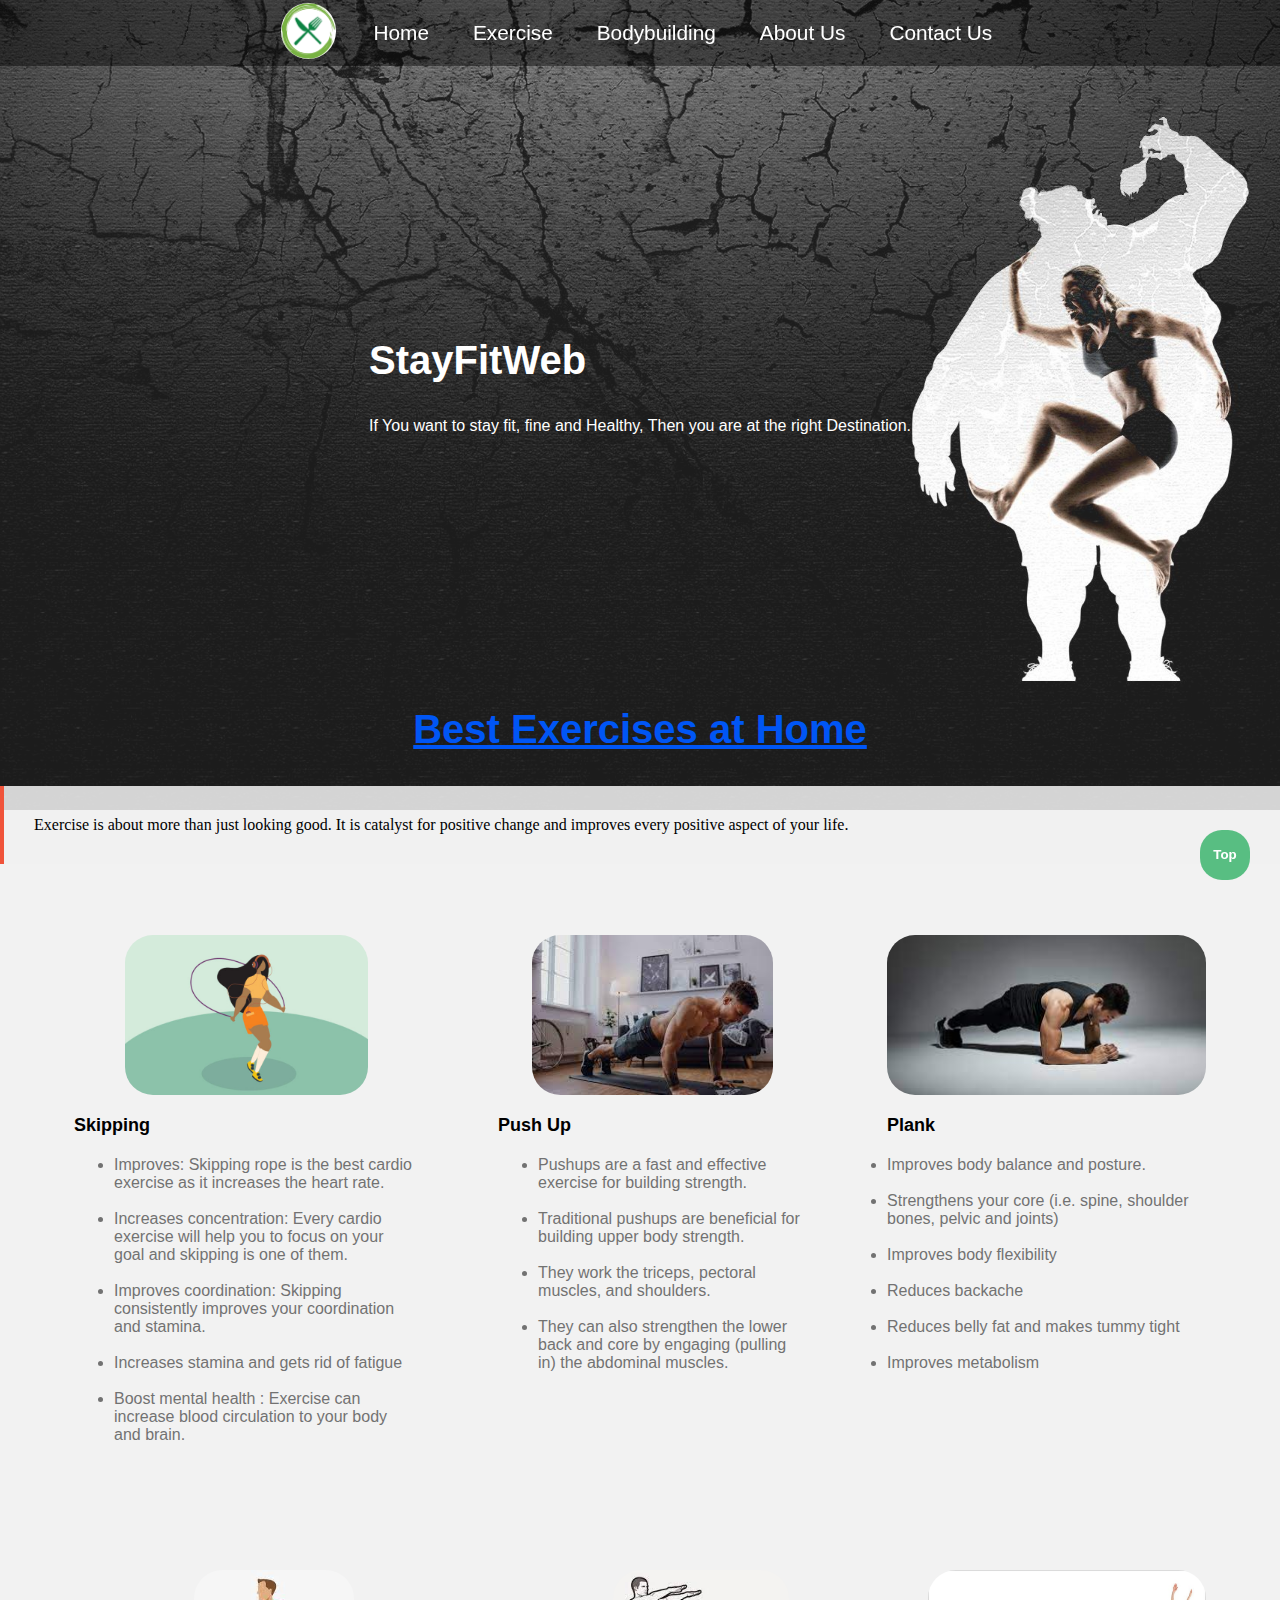
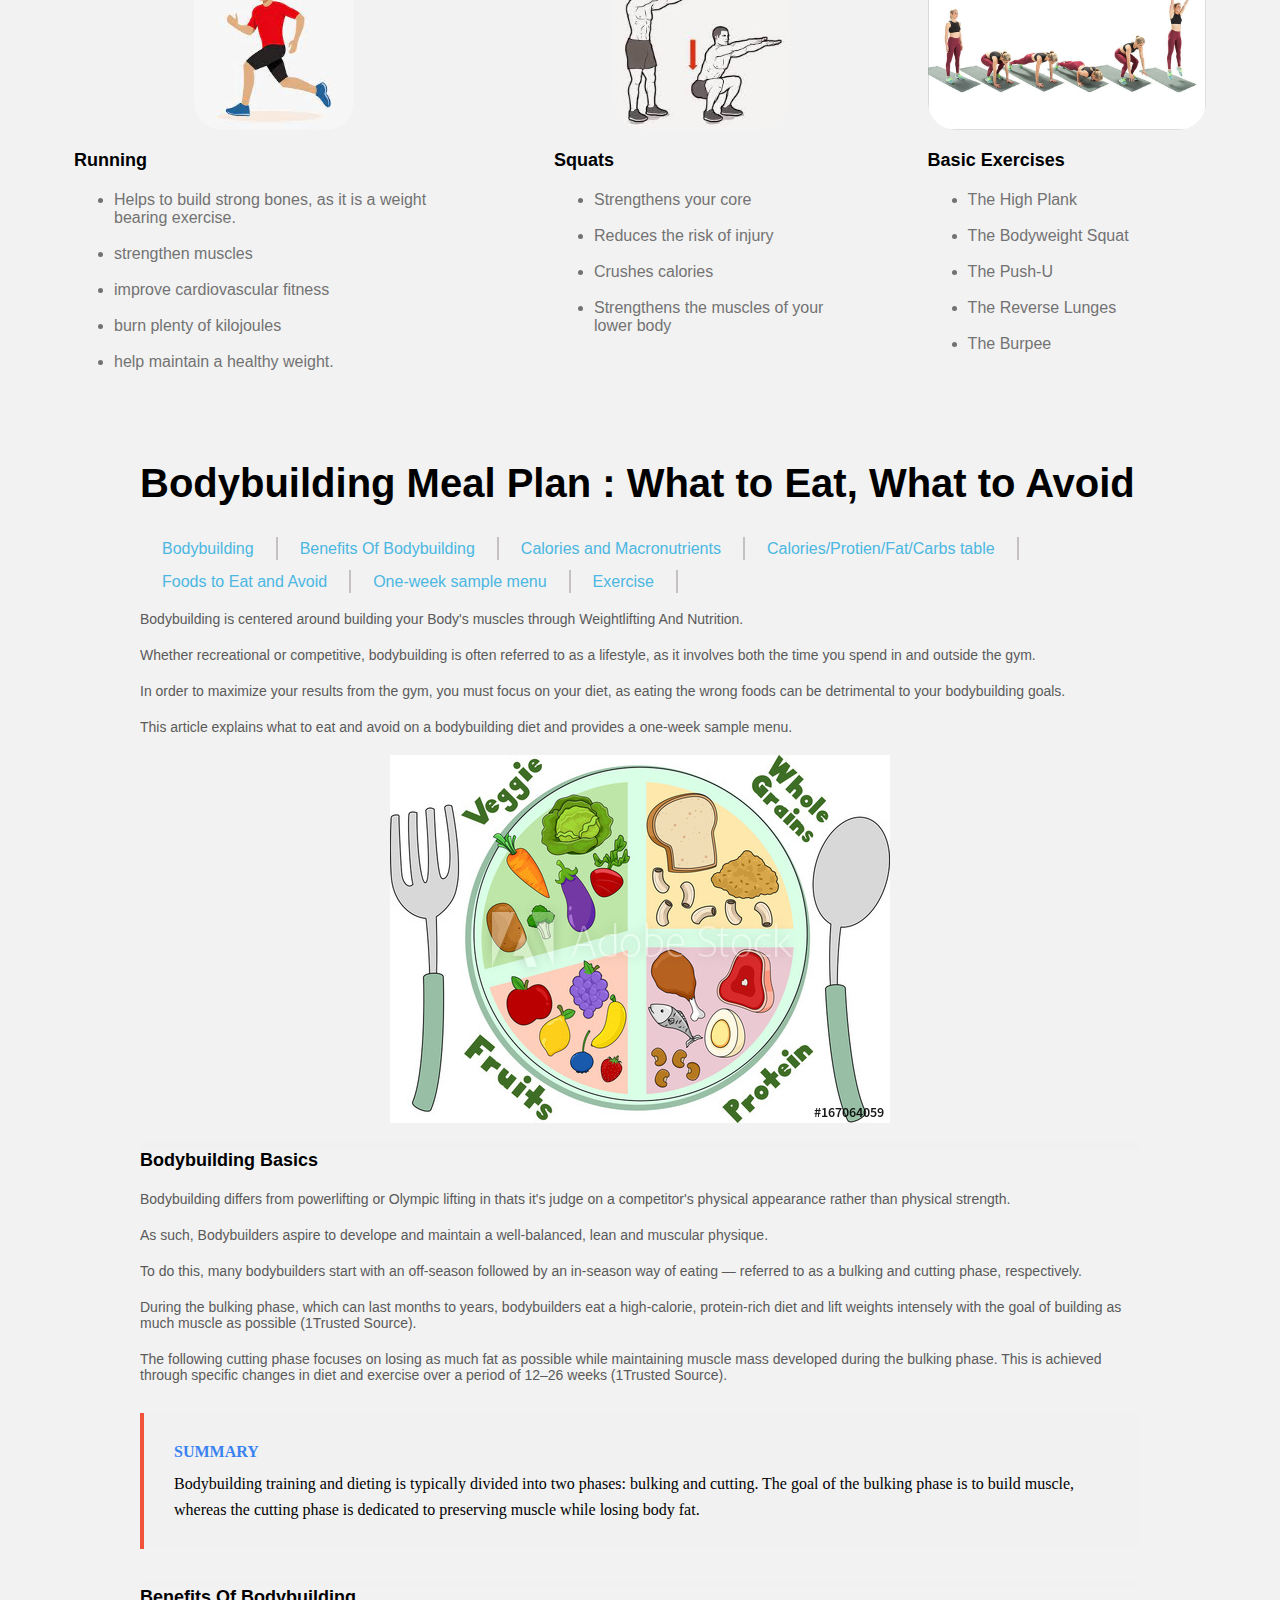
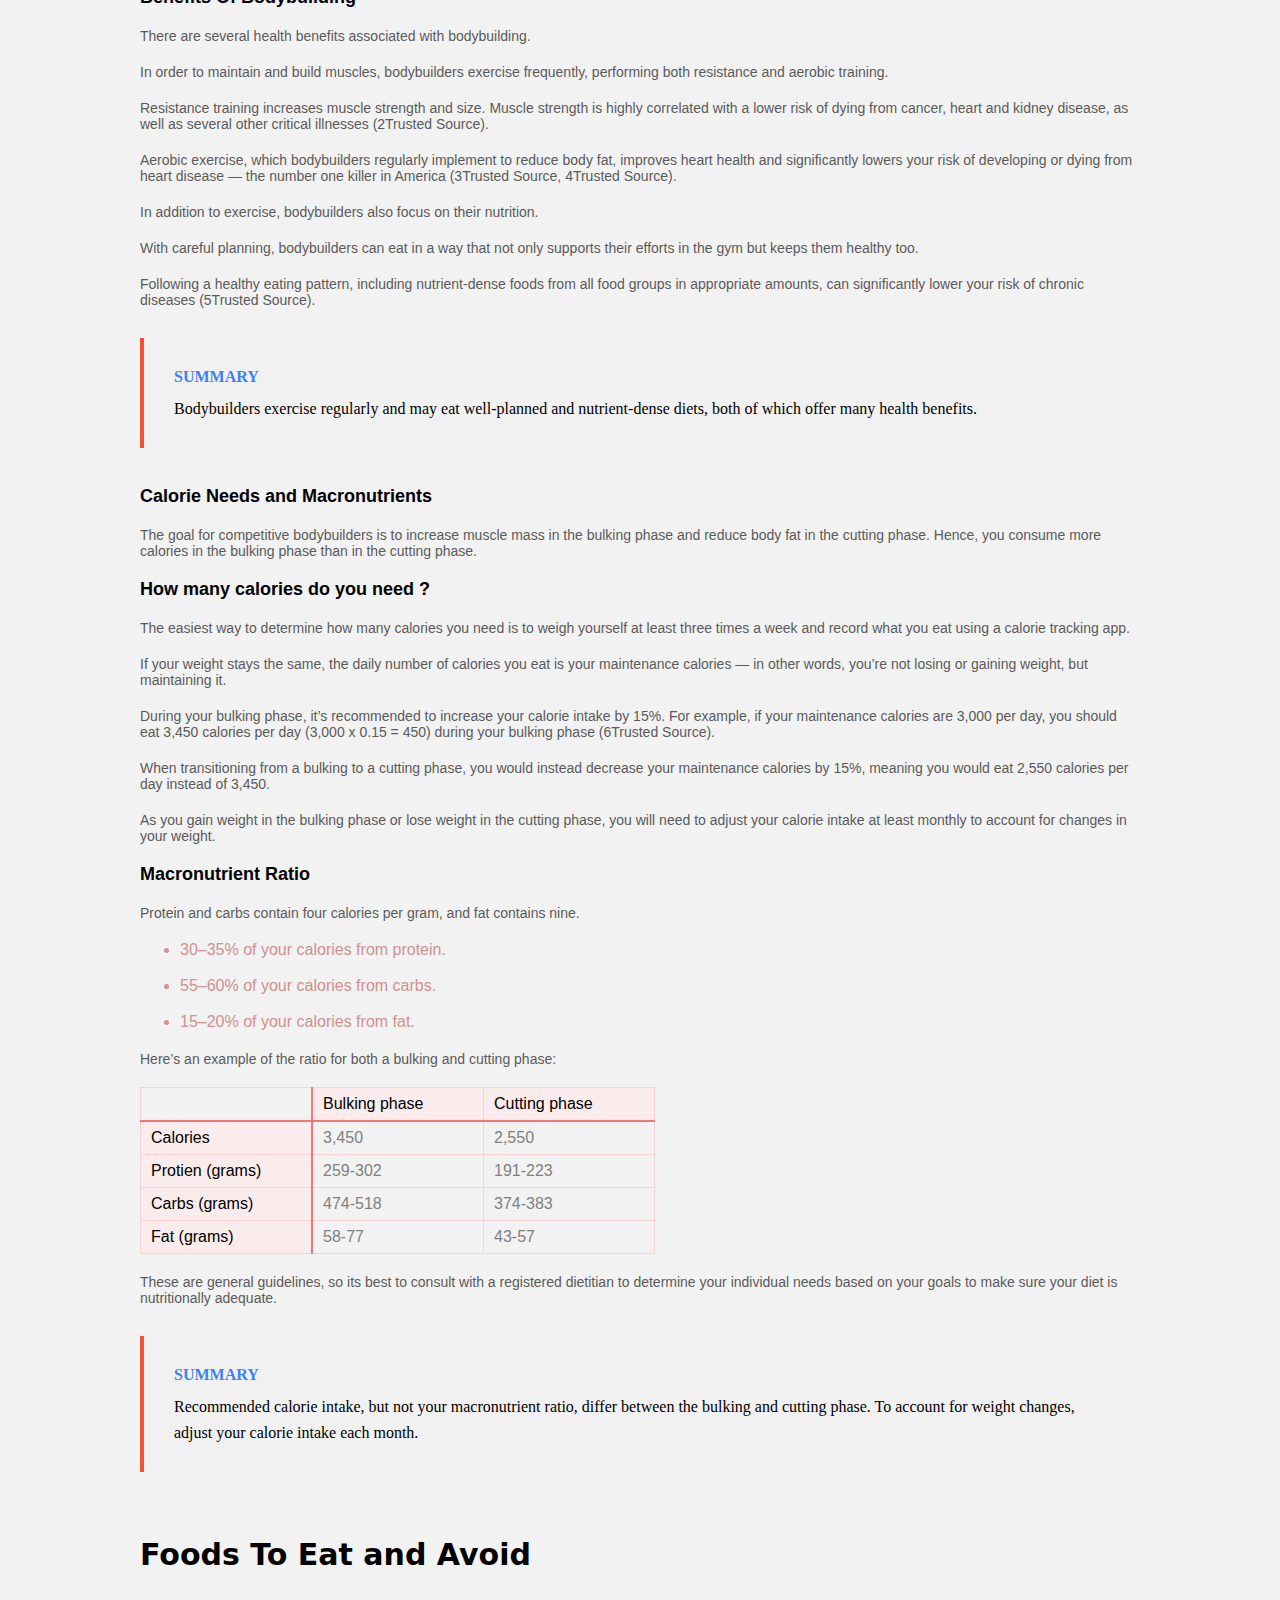
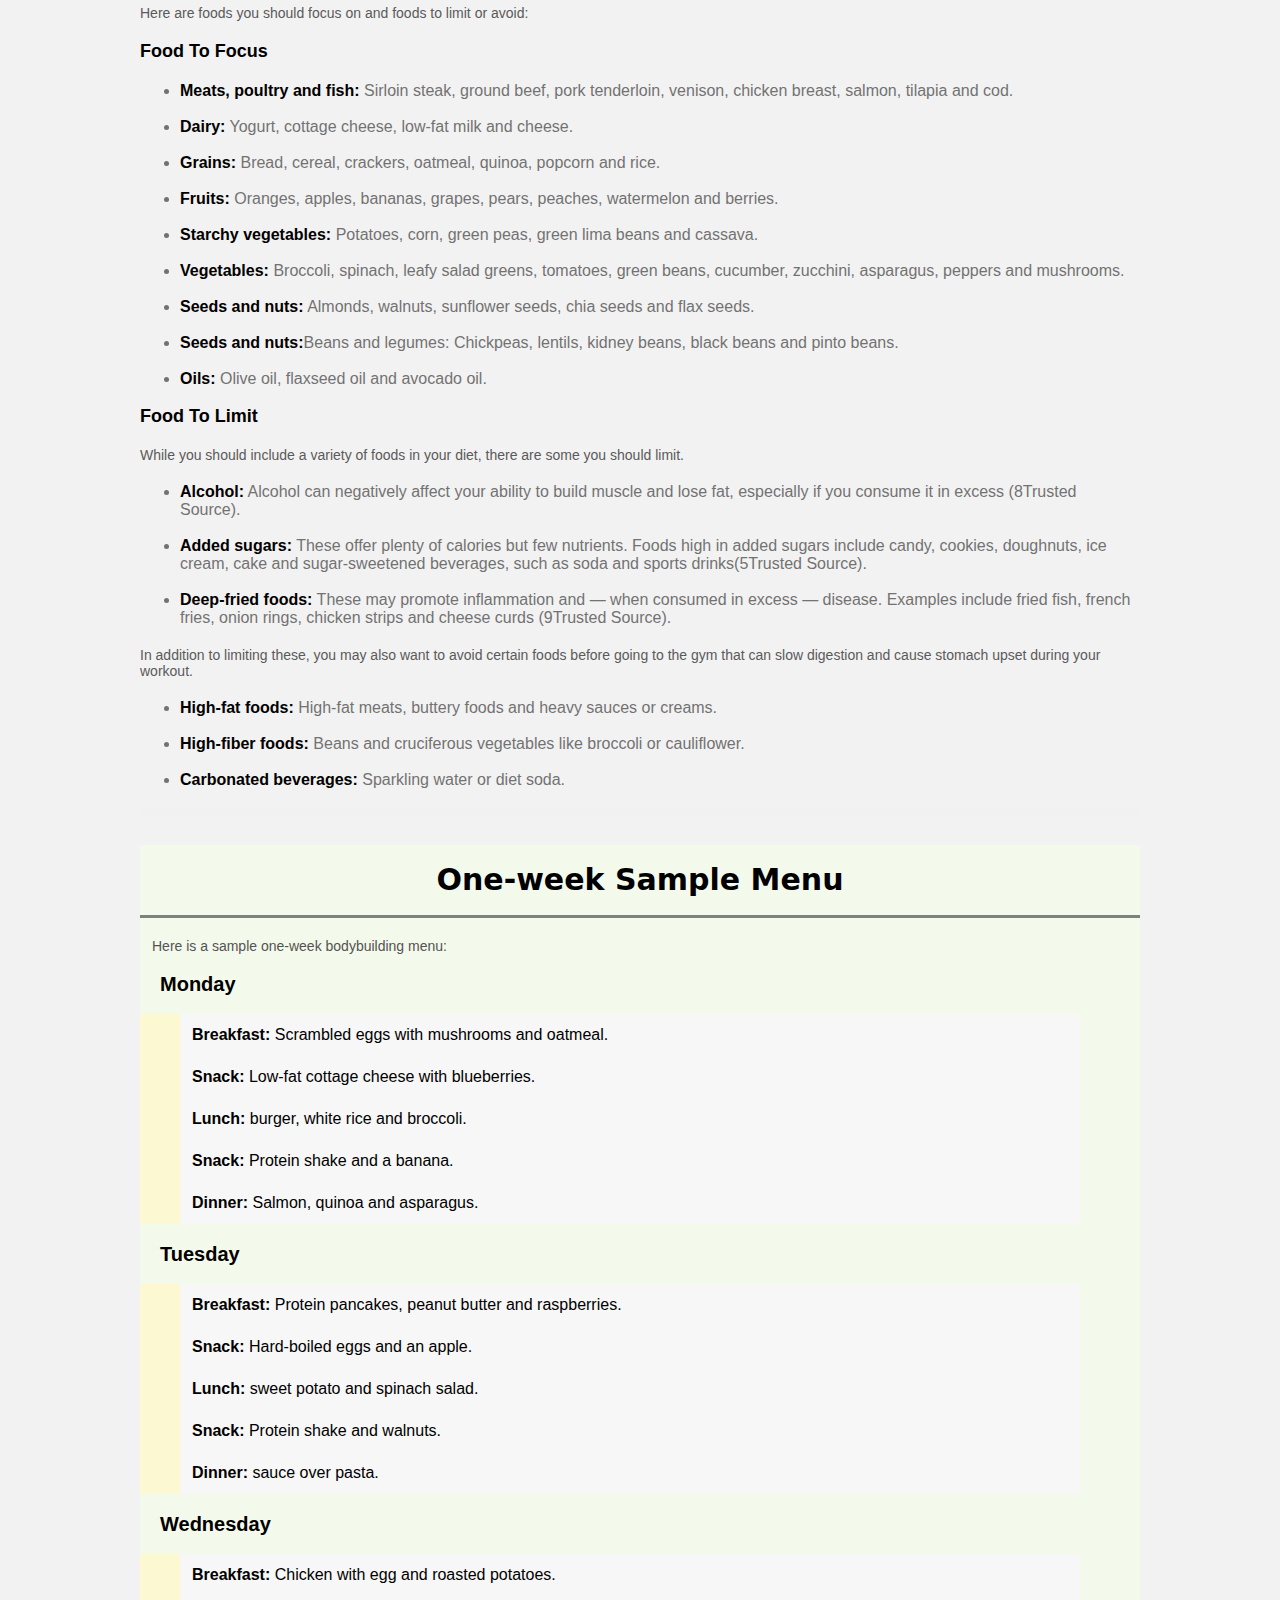
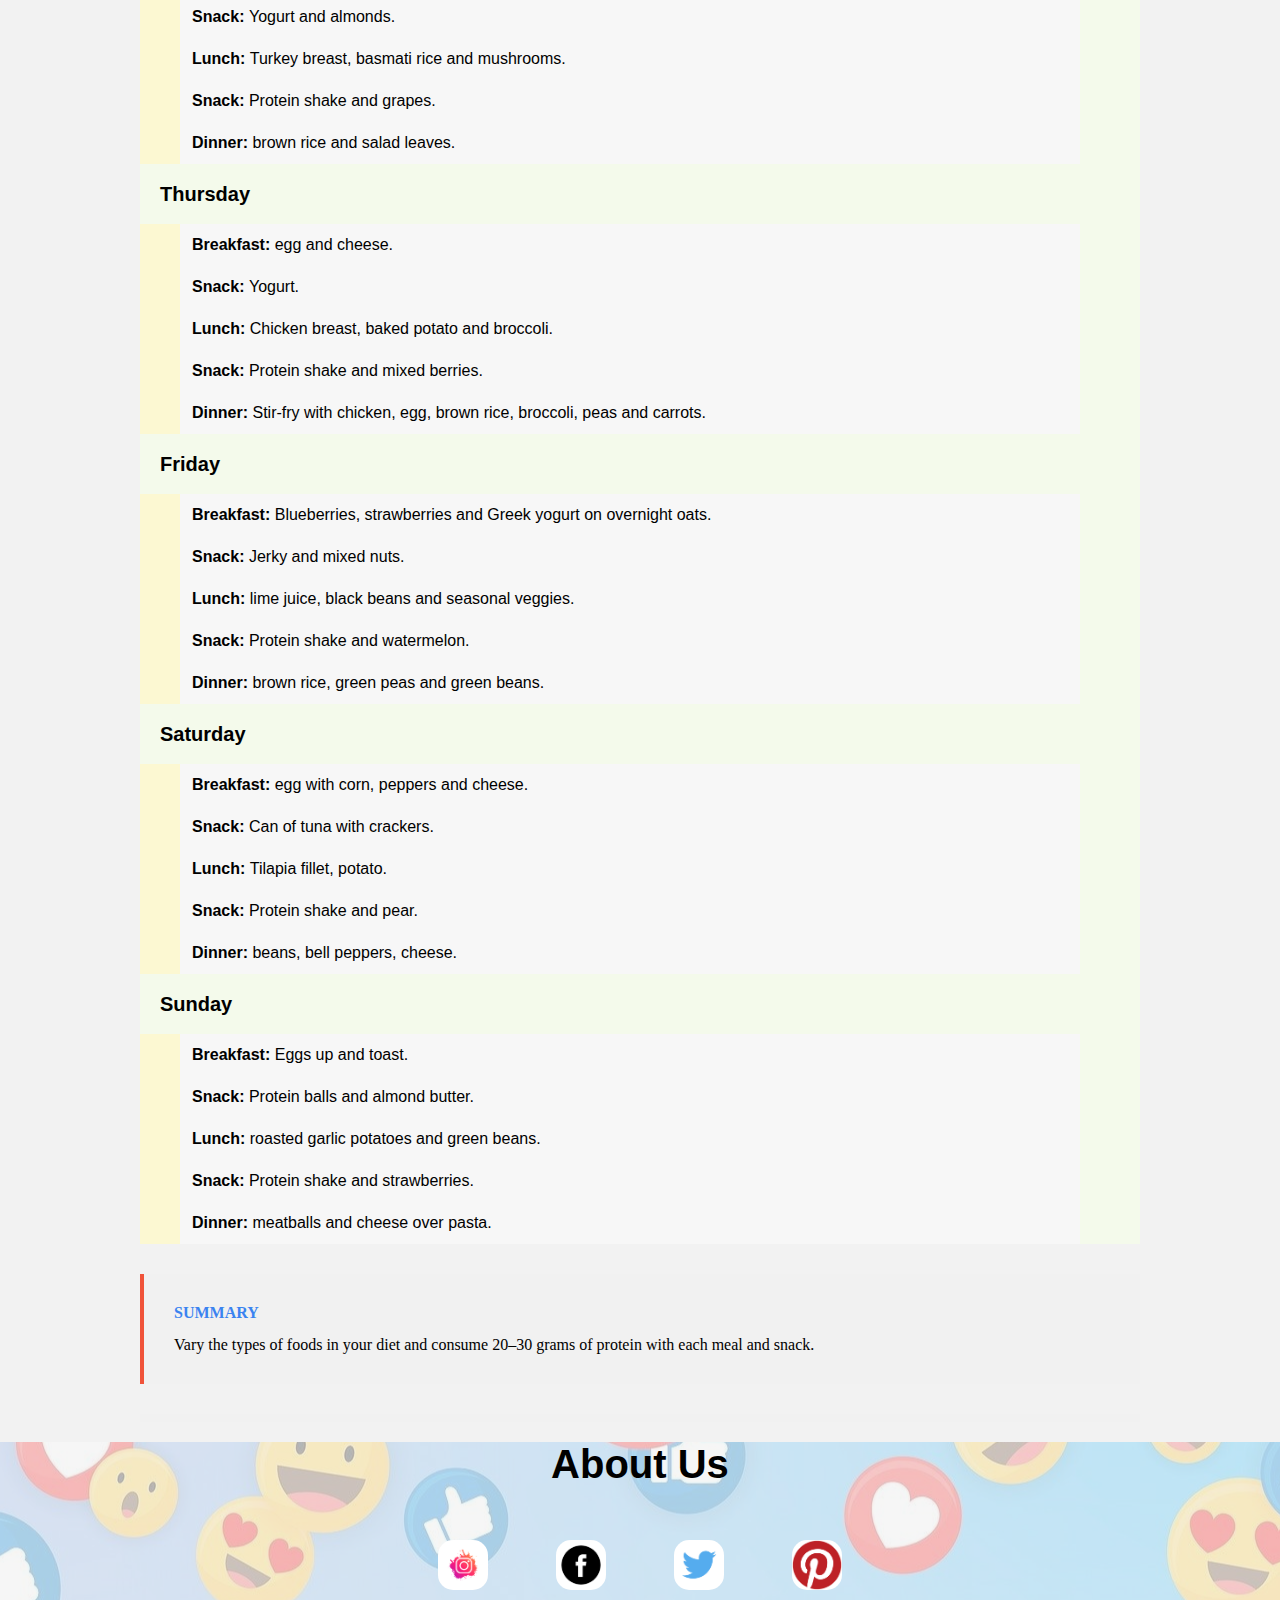
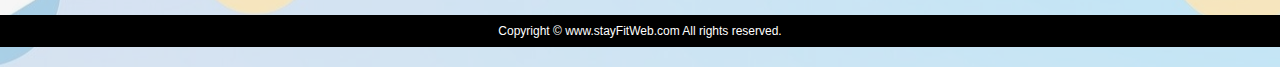
<file: index.html>
<!DOCTYPE html>
<html lang="en">

<head>
    <meta charset="UTF-8">
    <meta http-equiv="X-UA-Compatible" content="IE=edge">
    <meta name="viewport" content="width=device-width, initial-scale=1.0">
    <title>Some Tasty And Healthy Contents</title>
    <link rel = "icon" href = 
"/BootstrapWebsite/img/3.png" 
        type = "image/x-icon">

    <link rel="stylesheet" href="css/style.css">
    <link rel="stylesheet" media="screen and (max-width: 1120px)" href="css/phone.css">
</head>

<body>
    <nav id="navbar">
        <div id="logo">
            <img src="img/3.png" alt="stayFit.com">
        </div>
        <ul>
            <li class="item"><a href="#">Home</a></li>
            <li class="item"><a href="#exercise">Exercise</a></li>
            <li class="item"><a href="#home">Bodybuilding</a></li>
            <li class="item"><a href="#clientSection">About Us</a></li>
            <li class="item"><a href="Contactus.html">Contact Us</a></li>
        </ul>
    </nav>

    <button onclick="topFunction()" id="myBtn" title="Go To Top"><a href="#home">Top</a></button>

    <section id="home2">
        <div style="color: rgb(255, 255, 255);">
            <h1>StayFitWeb</h1>
            <p>If You want to stay fit, fine and Healthy, Then you are at the right Destination.</p>
        </div>
    </section>

    <section class="services-container">
        <h1 class="h1-primary-center" id="exercise" style="text-decoration: underline;">Best Exercises at Home</h1>
        <blockquote class="summary">
            <p>Exercise is about more than just looking good. It is catalyst for positive change and improves every
                positive aspect of your life.</p>
        </blockquote>
        <div id="services">
            <div class="box">
                <img src="img/skipping.jpg" alt="Wooman Skipping">
                <p class="para"></p>
                <strong style="font-size: large;">Skipping</strong>
                <p class="para"></p>
                <ul>
                    <li class="list" class="center">Improves: Skipping rope is the best cardio exercise
                        as it increases the heart rate.</li>
                    <li class="list" class="center">Increases concentration: Every cardio exercise will
                        help you to focus on your goal and skipping is one of them.</li>
                    <li class="list" class="center">Improves coordination: Skipping consistently
                        improves your coordination and stamina.</li>
                    <li class="list" class="center">Increases stamina and gets rid of fatigue</li>
                    <li class="list" class="center">Boost mental health : Exercise can increase blood
                        circulation to
                        your body and brain.
                    </li>
                </ul>
            </div>
            <div class="box">
                <img src="img/pushUp.jpg" alt="pushUp">
                <p class="para"></p>
                <strong style="font-size: large;">Push Up</strong>
                <p class="para"></p>
                <ul>
                    <li class="list">Pushups are a fast and effective exercise for building strength.</li>
                    <li class="list">Traditional pushups are beneficial for building upper body strength.</li>
                    <li class="list">They work the triceps, pectoral muscles, and shoulders.</li>
                    <li class="list">They can also strengthen the lower back and core by engaging (pulling in)
                        the abdominal muscles.</li>
                </ul>
            </div>
            <div class="box">
                <img src="img/plank.jpg" alt="plank">
                <p class="para"></p>
                <strong style="font-size: large;">Plank</strong>
                <p class="para"></p>
                <li class="list">Improves body balance and posture.</li>
                <li class="list">Strengthens your core (i.e. spine, shoulder bones, pelvic and joints)</li>
                <li class="list">Improves body flexibility</li>
                <li class="list">Reduces backache</li>
                <li class="list">Reduces belly fat and makes tummy tight</li>
                <li class="list">Improves metabolism</li>
            </div>
        </div>
    </section>

    <section class="services-container">
        <div id="services">
            <div class="box">
                <img src="img/running.jpg" alt="running">
                <p class="para"></p>
                <strong style="font-size: large;">Running</strong>
                <p class="para"></p>
                <ul>
                    <li class="list" class="center"> Helps to build strong bones, as it is a weight bearing
                        exercise.</li>
                    <li class="list" class="center"> strengthen muscles </li>
                    <li class="list" class="center"> improve cardiovascular fitness </li>
                    <li class="list" class="center"> burn plenty of kilojoules </li>
                    <li class="list" class="center"> help maintain a healthy weight. </li>
                </ul>
            </div>
            <div class="box">
                <img src="img/squats.jpg" alt="squats">
                <p class="para"></p>
                <strong style="font-size: large;">Squats</strong>
                <p class="para"></p>
                <ul>
                    <li class="list">Strengthens your core
                    </li>
                    <li class="list"> Reduces the risk of injury</li>
                    <li class="list">Crushes calories</li>
                    <li class="list"> Strengthens the muscles of your lower body</li>
                </ul>
            </div>
            <div class="box">
                <img src="img/topple.jpg" alt="squats">
                <p class="para"></p>
                <strong style="font-size: large;">Basic Exercises</strong>
                <p class="para"></p>
                <ul>
                    <li class="list">The High Plank
                    </li>
                    <li class="list"> The Bodyweight Squat</li>
                    <li class="list">The Push-U</li>
                    <li class="list"> The Reverse Lunges</li>
                    <li class="list">The Burpee</li>
                </ul>
            </div>
           
        </div>

    </section>

    <section id="home">
        <h1 class="h-primary">Bodybuilding Meal Plan : What to Eat, What to Avoid</h1>
        <ul>
            <li class="item2"><a href="#bodybuilding">Bodybuilding</a></li>
            <li class="item2"><a href="#benefits">Benefits Of Bodybuilding</a></li>
            <li class="item2"><a href="#calories">Calories and Macronutrients</a></li>
            <li class="item2"><a href="#table">Calories/Protien/Fat/Carbs table</a></li>
        </ul>
        <ul>
            <li class="item2"><a href="#foods">Foods to Eat and Avoid</a></li>
            <li class="item2"><a href="#routinue">One-week sample menu</a></li>
            <li class="item2"><a href="#services">Exercise</a></li>
        </ul>
        <div class="mainDiv">
            <p class="para">Bodybuilding is centered around building your Body's muscles through Weightlifting And
                Nutrition.</p>
            <p class="para">Whether recreational or competitive, bodybuilding is often referred to as a lifestyle, as
                it involves both the time you spend in and outside the gym.</p>
            <p class="para">In order to maximize your results from the gym, you must focus on your diet, as eating the
                wrong foods can be detrimental to your bodybuilding goals.</p>
            <p class="para">This article explains what to eat and avoid on a bodybuilding diet and provides a one-week
                sample menu.</p>
            <center><img src="img/mealPlate1.jpg"></center>
            <div class="css-1tuviqo"></div>
            <strong style="font-size: large;" id="bodybuilding">Bodybuilding Basics</strong>
            <p class="para">Bodybuilding differs from powerlifting or Olympic lifting in thats it's judge on a
                competitor's physical appearance rather than physical strength.</p>
            <p class="para">As such, Bodybuilders aspire to develope and maintain a well-balanced, lean and muscular
                physique.</p>
            <p class="para">To do this, many bodybuilders start with an off-season followed by an in-season way of
                eating — referred to as a bulking and cutting phase, respectively.</p>
            <p class="para">During the bulking phase, which can last months to years, bodybuilders eat a high-calorie,
                protein-rich diet and lift weights intensely with the goal of building as much muscle as possible
                (1Trusted Source).</p>
            <p class="para">The following cutting phase focuses on losing as much fat as possible while maintaining
                muscle mass developed during the bulking phase. This is achieved through specific changes in diet and
                exercise over a period of 12–26 weeks (1Trusted Source).</p>
            <blockquote class="summary">
                <strong>Summary</strong>
                <p>Bodybuilding training and dieting is typically divided into two phases: bulking and cutting. The goal
                    of the bulking phase is to build muscle, whereas the cutting phase is dedicated to preserving muscle
                    while losing body fat.</p>
            </blockquote>
            <div class="css-1tuviqo"></div>
            <strong style="font-size: large;" id="benefits">Benefits Of Bodybuilding</strong>
            <p class="para">There are several health benefits associated with bodybuilding.</p>
            <p class="para">In order to maintain and build muscles, bodybuilders exercise frequently, performing both
                resistance and aerobic training.</p>
            <p class="para">Resistance training increases muscle strength and size. Muscle strength is highly correlated
                with a lower risk of dying from cancer, heart and kidney disease, as well as several other critical
                illnesses (2Trusted Source).</p>
            <p class="para">Aerobic exercise, which bodybuilders regularly implement to reduce body fat, improves heart
                health and significantly lowers your risk of developing or dying from heart disease — the number one
                killer in America (3Trusted Source, 4Trusted Source).</p>
            <p class="para">In addition to exercise, bodybuilders also focus on their nutrition.</p>
            <p class="para">With careful planning, bodybuilders can eat in a way that not only supports their efforts in
                the gym but keeps them healthy too.</p>
            <p class="para">Following a healthy eating pattern, including nutrient-dense foods from all food groups in
                appropriate amounts, can significantly lower your risk of chronic diseases (5Trusted Source).</p>
            <blockquote class="summary">
                <strong>Summary</strong>
                <p>Bodybuilders exercise regularly and may eat well-planned and nutrient-dense diets, both of which
                    offer many health benefits.</p>
            </blockquote>
            <div class="css-1tuviqo"></div>
            <strong style="font-size: large;" id="calories">Calorie Needs and Macronutrients</strong>
            <p class="para">The goal for competitive bodybuilders is to increase muscle mass in the bulking phase and
                reduce body fat
                in the cutting phase. Hence, you consume more calories in the bulking phase than in the cutting phase.
            </p>
            <strong style="font-size: large;">How many calories do you need ?</strong>
            <p class="para">The easiest way to determine how many calories you need is to weigh yourself at least three
                times a week and record what you eat using a calorie tracking app.</p>
            <p class="para">If your weight stays the same, the daily number of calories you eat is your maintenance
                calories — in other words, you’re not losing or gaining weight, but maintaining it.</p>
            <p class="para">During your bulking phase, it’s recommended to increase your calorie intake by 15%. For
                example, if your maintenance calories are 3,000 per day, you should eat 3,450 calories per day (3,000 x
                0.15 = 450) during your bulking phase (6Trusted Source).</p>
            <p class="para">When transitioning from a bulking to a cutting phase, you would instead decrease your
                maintenance calories by 15%, meaning you would eat 2,550 calories per day instead of 3,450.</p>
            <p class="para">As you gain weight in the bulking phase or lose weight in the cutting phase, you will need
                to adjust your calorie intake at least monthly to account for changes in your weight.</p>
            <strong style="font-size: large;" id="table">Macronutrient Ratio</strong>
            <p class="para">Protein and carbs contain four calories per gram, and fat contains nine.</p>
            <ul>
                <li class="list" style="color: rgb(207, 144, 144)">30–35% of your calories from protein.</li>
                <li class="list" style="color: rgb(207, 144, 144)">55–60% of your calories from carbs.</li>
                <li class="list" style="color: rgb(207, 144, 144)">15–20% of your calories from fat.</li>
            </ul>
            <p class="para">Here’s an example of the ratio for both a bulking and cutting phase:</p>
            <div class="table">
                <table>
                    <tbody>
                        <tr>
                            <td class="tableHeaderLeftHeader"></td>
                            <td class="tableHeader">Bulking phase</td>
                            <td class="tableHeader">Cutting phase</td>
                        </tr>
                        <tr>
                            <td class="leftHeader">Calories</td>
                            <td>3,450</td>
                            <td>2,550</td>
                        </tr>
                        <tr>
                            <td class="leftHeader">Protien (grams)</td>
                            <td>259-302</td>
                            <td>191-223</td>
                        </tr>
                        <tr>
                            <td class="leftHeader">Carbs (grams)</td>
                            <td>474-518</td>
                            <td>374-383</td>
                        </tr>
                        <tr>
                            <td class="leftHeader">Fat (grams)</td>
                            <td>58-77</td>
                            <td>43-57</td>
                        </tr>
                    </tbody>
                </table>
            </div>
            <p class="para">These are general guidelines, so its best to consult with a registered dietitian to
                determine your individual needs based on your goals to make sure your diet is nutritionally adequate.
            </p>
            <blockquote class="summary">
                <strong>Summary</strong>
                <p>Recommended calorie intake, but not your macronutrient ratio, differ between the bulking and cutting
                    phase. To account for weight changes, adjust your calorie intake each month.</p>
            </blockquote>
            <div class="css-1tuviqo"></div>
            <h1 class="h-secondary" id="foods">Foods To Eat and Avoid</h1>
            <p class="para">Here are foods you should focus on and foods to limit or avoid:</p>
            <strong style="font-size: large;">Food To Focus</strong>
            <p class="para"></p>
            <ul>
                <li class="list"><strong>Meats, poultry and fish:</strong> Sirloin steak, ground beef, pork tenderloin,
                    venison, chicken breast, salmon, tilapia and cod.</li>
                <li class="list"><strong>Dairy:</strong> Yogurt, cottage cheese, low-fat milk and cheese.</li>
                <li class="list"><strong>Grains:</strong> Bread, cereal, crackers, oatmeal, quinoa, popcorn and rice.
                </li>
                <li class="list"><strong>Fruits:</strong> Oranges, apples, bananas, grapes, pears, peaches, watermelon
                    and berries.</li>
                <li class="list"><strong>Starchy vegetables:</strong> Potatoes, corn, green peas, green lima beans and
                    cassava.</li>
                <li class="list"><strong>Vegetables:</strong> Broccoli, spinach, leafy salad greens, tomatoes, green
                    beans, cucumber, zucchini, asparagus, peppers and mushrooms.</li>
                <li class="list"><strong>Seeds and nuts:</strong> Almonds, walnuts, sunflower seeds, chia seeds and flax
                    seeds.</li>
                <li class="list"><strong>Seeds and nuts:</strong>Beans and legumes: Chickpeas, lentils, kidney beans,
                    black beans and pinto beans.</li>
                <li class="list"><strong>Oils:</strong> Olive oil, flaxseed oil and avocado oil.</li>
            </ul>
            <strong style="font-size: large;">Food To Limit</strong>
            <p class="para">While you should include a variety of foods in your diet, there are some you should limit.
            </p>
            <ul>
                <li class="list"><strong>Alcohol:</strong> Alcohol can negatively affect your ability to build muscle
                    and lose fat,
                    especially if you consume it in excess (8Trusted Source).
                </li>
                <li class="list"><strong>Added sugars:</strong> These offer plenty of calories but few nutrients. Foods
                    high in added
                    sugars include candy, cookies, doughnuts, ice cream, cake and sugar-sweetened beverages, such as
                    soda and sports drinks(5Trusted Source).</li>
                <li class="list"><strong>Deep-fried foods:</strong> These may promote inflammation and — when consumed
                    in excess —
                    disease. Examples include fried fish, french fries, onion rings, chicken strips and cheese curds
                    (9Trusted Source).</li>
            </ul>
            <p class="para">In addition to limiting these, you may also want to avoid certain foods before going to the
                gym that can slow digestion and cause stomach upset during your workout.</p>
            <ul>
                <li class="list"><strong>High-fat foods:</strong> High-fat meats, buttery foods and heavy sauces or
                    creams.</li>
                <li class="list"><strong>High-fiber foods:</strong> Beans and cruciferous vegetables like broccoli or
                    cauliflower.</li>
                <li class="list"><strong>Carbonated beverages:</strong> Sparkling water or diet soda.</li>
            </ul>
            <div class="css-1tuviqo"></div>
            <div class="routinue">
                <h2 class="h-secondary-routinue" id="routinue">One-week Sample Menu</h2>
                <p class="para" style="padding-left: 12px; color: rgb(83, 83, 83);">Here is a sample one-week
                    bodybuilding menu:</p>
                <h3 class="h-tertiary-routinue">Monday</h3>
                <ul>
                    <li class="routinueList"> <strong>Breakfast: </strong> Scrambled eggs with mushrooms and oatmeal.
                    </li>
                    <li class="routinueList"> <strong>Snack: </strong> Low-fat cottage cheese with blueberries.</li>
                    <li class="routinueList"> <strong>Lunch: </strong> burger, white rice and broccoli.</li>
                    <li class="routinueList"> <strong>Snack: </strong> Protein shake and a banana.</li>
                    <li class="routinueList"> <strong>Dinner: </strong> Salmon, quinoa and asparagus.</li>
                </ul>
                <h3 class="h-tertiary-routinue">Tuesday</h3>
                <ul>
                    <li class="routinueList"> <strong>Breakfast: </strong> Protein pancakes, peanut butter and
                        raspberries.</li>
                    <li class="routinueList"> <strong>Snack: </strong> Hard-boiled eggs and an apple.</li>
                    <li class="routinueList"> <strong>Lunch: </strong> sweet potato and spinach salad.</li>
                    <li class="routinueList"> <strong>Snack: </strong> Protein shake and walnuts.</li>
                    <li class="routinueList"> <strong>Dinner: </strong> sauce over pasta.</li>
                </ul>
                <h3 class="h-tertiary-routinue">Wednesday</h3>
                <ul>
                    <li class="routinueList"> <strong>Breakfast: </strong> Chicken with egg and roasted potatoes.</li>
                    <li class="routinueList"> <strong>Snack: </strong> Yogurt and almonds.</li>
                    <li class="routinueList"> <strong>Lunch: </strong> Turkey breast, basmati rice and mushrooms.</li>
                    <li class="routinueList"> <strong>Snack: </strong> Protein shake and grapes.</li>
                    <li class="routinueList"> <strong>Dinner: </strong> brown rice and salad leaves.</li>
                </ul>
                <h3 class="h-tertiary-routinue">Thursday</h3>
                <ul>
                    <li class="routinueList"> <strong>Breakfast: </strong> egg and cheese.</li>
                    <li class="routinueList"> <strong>Snack: </strong> Yogurt.</li>
                    <li class="routinueList"> <strong>Lunch: </strong> Chicken breast, baked potato and broccoli.</li>
                    <li class="routinueList"> <strong>Snack: </strong> Protein shake and mixed berries.</li>
                    <li class="routinueList"> <strong>Dinner: </strong> Stir-fry with chicken, egg, brown rice,
                        broccoli, peas and carrots.</li>
                </ul>
                <h3 class="h-tertiary-routinue">Friday</h3>
                <ul>
                    <li class="routinueList"> <strong>Breakfast: </strong> Blueberries, strawberries and Greek yogurt on
                        overnight oats.</li>
                    <li class="routinueList"> <strong>Snack: </strong> Jerky and mixed nuts.</li>
                    <li class="routinueList"> <strong>Lunch: </strong> lime juice, black beans and seasonal veggies.
                    </li>
                    <li class="routinueList"> <strong>Snack: </strong> Protein shake and watermelon.</li>
                    <li class="routinueList"> <strong>Dinner: </strong> brown rice, green peas and green beans.</li>
                </ul>
                <h3 class="h-tertiary-routinue">Saturday</h3>
                <ul>
                    <li class="routinueList"> <strong>Breakfast: </strong> egg with corn, peppers and cheese.</li>
                    <li class="routinueList"> <strong>Snack: </strong> Can of tuna with crackers.</li>
                    <li class="routinueList"> <strong>Lunch: </strong> Tilapia fillet, potato.</li>
                    <li class="routinueList"> <strong>Snack: </strong> Protein shake and pear.</li>
                    <li class="routinueList"> <strong>Dinner: </strong> beans, bell peppers, cheese.</li>
                </ul>
                <h3 class="h-tertiary-routinue">Sunday</h3>
                <ul>
                    <li class="routinueList"> <strong>Breakfast: </strong> Eggs up and toast.</li>
                    <li class="routinueList"> <strong>Snack: </strong> Protein balls and almond butter.</li>
                    <li class="routinueList"> <strong>Lunch: </strong> roasted garlic potatoes and green beans.</li>
                    <li class="routinueList"> <strong>Snack: </strong> Protein shake and strawberries.</li>
                    <li class="routinueList"> <strong>Dinner: </strong> meatballs and cheese over pasta.</li>
                </ul>
            </div>
            <blockquote class="summary">
                <strong>Summary</strong>
                <p>Vary the types of foods in your diet and consume 20–30 grams of protein with each meal and snack.</p>
            </blockquote>
            <div class="css-1tuviqo"></div>
        </div>
    </section>

    <section id="clientSection">
        <h1 class="h-tertiary-routinue" style="text-align: center;">About Us</h1>
        <div class="clients">
            <div class="clientItem">
                <a href="www.instagram.com"><img src="img/insta.png" alt="instagram.com"></a>
            </div>
            <div class="clientItem">
                <a href="www.facebook.com"><img src="img/facebook.png" alt="facebook.com"></a>
            </div>
            <div class="clientItem">
                <a href="www.twitter.com"><img src="img/twitter.png" alt="twitter.com"></a>
            </div>
            <div class="clientItem">
                <a href="www.pinterest.com"><img src="img/pinterest.png" alt="pinterest.com"></a>
            </div>
        </div>
    </section>

    <footer>
        <div class="center" style="font-family: Arial, Helvetica, sans-serif;">
            Copyright &copy; www.stayFitWeb.com All rights reserved.
        </div>
    </footer>
</body>

</html>
</file>
<file: css/phone.css>
/* navigation */
#navbar{
    flex-direction: column;
}
#navbar ul li a{
    font-size: 1rem;
    padding:0px 7px;
    padding-bottom: 8px;
}
/* home2 */
#home2{
    height: 380px;
    /* padding: 3px 68px; */
}
#home2::before{
    height: 480px;
}


/* home */
#home{
    max-width:none;
    margin: auto;
}
#home .item2{
    padding: 6px 0px;
    /* flex-direction: column; */
}
#home > ul{
    flex-direction: column;
}
.para{
    margin: 2px 0px;
}
#home p{
    font-size: 13px;
}
#home h1{
    font-size: 26px;
}

/* services */
#services{
    flex-direction: column;
    margin: 14px 0px;
}
#services .box{
    /* background-color: brown; */
    margin: 2px 8px;
    padding: 10px;
    margin-bottom: 20px;
}
#services .box img{
    width: 250px;
}
/* About Us */
.clientItem img{
    height: 50px;
}

/* utility */
.list{
    font-size: 10px;
    margin: 0px 0px 18px;
    color: rgb(156, 156, 156);
}
</file>
<file: css/style.css>
/* CSS Reset */
* {
    margin: 0;
    padding: 0;
    font-family: 'Trebuchet MS', 'Lucida Sans Unicode', 'Lucida Grande', 'Lucida Sans', Arial, sans-serif;
    box-sizing: inherit;
}
html{
    scroll-behavior: smooth;
}

body{
    overflow-x: hidden;
    background-color: rgba(141, 141, 141, 0.11);
}

/* Navigation Bar */
#logo > img{
    height: 56px;
    margin: 3px 15px;
    border-radius: 35px;
}
#navbar {
    display: flex;
    align-items: center;
    justify-content: center;
    position: sticky;
    top: 0px;
    background-color: rgba(0, 0, 0, 0.295);
    /* border-bottom: black; */
}
#navbar::before{
    content: "";
    background-color: rgb(0, 0, 0);
    position: absolute;
    top: 0px;
    left: 0px;
    height: 100%;
    width: 100%;
    z-index: -1;
    opacity: 0.2;
}
#navbar > ul{
    display: flex;
}
#navbar > ul > li{
   list-style: none;
   font-size: 1.3rem;
}

#navbar > ul > li > a{
    display: block;
    padding: 3px 22px;
    /* border-radius: 12px; */
    text-decoration: none;
    color: rgb(255, 255, 255);
}
#navbar > ul > li > a:hover{
    color: rgb(189, 247, 237);
    /* border-bottom: solid rgba(255, 255, 255, 0.445) 4px; */
}

/* Headings */
.h-primary, h1{
    margin: 35px 0px;
    font-size: 40px;
    line-height: 44px;
}
.h-secondary, h2{
    font-size: 30px;
    line-height: 30px;
    font-family: "Proxima Nova",system-ui,sans-serif;
    font-weight: bold;
    margin-top: 30px;
}
.h-tertiary, h3{
    font-size: 20px;
    line-height: 20px;
    margin: 0px 0px 30px;
}

/* bottom links */
#home::before{
    content: "";
    background-color: white;
    position: absolute;
    height: 90%;
    top: 0px;
    left: 0px;
    width: 100%;
    z-index: -1;
    opacity: 0.1;
}

#home > ul{
    display: flex;
    list-style: none;
    margin-bottom: 15px;
}

.item2 > a{
    color: rgb(75, 183, 226);
    text-decoration: none;
    padding: 3px 22px;
    border-right:2px solid rgb(197, 193, 193);
}

.item2 > a:hover{
    background-color: rgb(166, 248, 207);
    color: rgb(255, 0, 179);
} 
/* section 2 */
#home2{
    display: flex;
    flex-direction: column;
    padding: 3px 200px;
    justify-content: center;
    align-items: center;
    height: 600px;
}
#home2::before{
    content: "";
    background: url(../img/background2.jpg) no-repeat center center/cover;
    position: absolute;
    height: 90%;
    top: 0px;
    left: 0px;
    width: 100%;
    z-index: -1;
    opacity: 0.99;
}


/* section */
#home{
    max-width: 1000px;
    margin: auto;
}

.para{
    font-size: 14px;
    margin: 20px 0px;
    list-style: none;
    color: rgb(90, 90, 90);
}

/* Table */
table{
    border-collapse: collapse;
    font-size: 18;
}
.tableHeaderLeftHeader{
    min-width: 150px;
    padding: 7px 10px;
    border-top: 1px solid rgb(253, 209, 209);
    border-left: 1px solid rgb(253, 209, 209);
    border-right: 2px solid rgb(252, 115, 115);
    border-bottom: 2px solid rgb(252, 115, 115);
    color: black;
}
.tableHeader{
    min-width: 150px;
    padding: 7px 10px;
    background-color: rgb(250, 236, 236);
    border: 1px solid rgb(253, 209, 209);
    border-bottom: 2px solid rgb(252, 115, 115);
    color: black;
}
.leftHeader{
    padding: 7px 10px;
    background-color: rgb(250, 236, 236);
    border: 1px solid rgb(253, 209, 209);
    border-right: 2px solid rgb(252, 115, 115);
    color: black;
}
td{
    display: table-cell;
    vertical-align: inherit;
    padding: 7px 10px;
    color: grey;
    border: 1px solid rgb(253, 209, 209);
}

/* Middle line space */
.css-1tuviqo {
    height: 8px;
    background: #f1f1f1;
    margin: 15px 0 0 0;
}

/* For Summary */
.summary{
    background-color: #f0f0f0de;
    line-height: 26px;
    margin: 30px 0;
    padding: 26px 30px;
    border-left: 4px solid #f0533a;
    font-family: cursive;
}
.summary > strong{
    color: #3a83f0;
    font-weight: bold;
    display: block;
    margin-bottom: 6px;
    text-transform: uppercase;
    font-family: cursive;
}
.summary > p{
    font-family: cursive;
}
/* ---------------------------- */

/* List */
div > ul{
    list-style-type: disc;
    padding-inline-start: 40px;
}
.list{
    margin: 0px 0px 18px;
    color: rgb(114, 114, 114);
}
li > strong{
    color: black;
}

/* Button To Top */

#myBtn{
    position: fixed;
    width: 50px;
    height: 50px;
    bottom: 20px;   
    right: 30px;
    z-index: 99; 
    background-color: #27ae5fc2;
    line-height: 50px;
    border: none;
    border-radius: 22px;
}
#myBtn > a{
    text-decoration: none;
    font-weight: bolder;
    color: white;
}
/* Top benefits Section */
/* Image */
#TopBenSection{
    text-align: center;
    /* background-color: rgb(141, 176, 228); */
}
#TopBenSection > h3{
    font-family: cursive;
}
.TopImage{
    width: 650px;
}




/* one week diet */
/* div */
.routinue{
    display: block;
    background-color: rgb(244, 250, 235);
}

.h-secondary-routinue{
    padding: 20px;
    text-align: center;
    border-bottom: 3px solid grey;
}

.h-tertiary-routinue{
    margin: 20px;
}
.routinue > ul{
    max-width: 900px;
    background-color: rgb(252, 248, 210);
}

.routinueList{
    list-style: none;
    padding: 12px;
    background-color: rgb(247, 247, 247);
}

/* Services ... exercise */
#services{
    margin: 34px;
    display: flex;
    /* flex-direction: column; */
}
#services .box{
    /* border: 2px solid rgb(0, 0, 0); */
    padding: 34px;
    margin: 3px 6px;
    border-radius: 28px;
    /* background: rgb(240, 227, 250); */
}
#services .box img{
    border-radius: 28px;
    height: 160px;
    display: block;
    margin: auto;
}
.h1-primary-center{
    text-align: center;
    color: rgb(0, 86, 245);
}
.h-secondary-center{
    line-height: 20px;
    padding-bottom: 40px;
    text-align: center;
}
.center{
    text-align: center;
}

/* Cleint section */
#clientSection{
    height: 173px;
}
#clientSection::before{
    content: "";
    position: absolute;
    background: url('../img/aboutUsImage.png') no-repeat center;
    width: 100%;
    height: 25%;
    z-index: -1;
    opacity: 0.3;
}
.clients{
    display: flex;
    justify-content: center;
    align-items: center;
}
.clients img{
    height: 50px;
    border-radius: 15px;
}

.clientItem{
    padding: 34px;
}

/* qouateImg */
.qouateImg img{
    display: block;
    justify-content: center;
    align-items: center;
    text-align: center;
    width: auto;
}

/* Footer */
footer{
    background-color: rgb(0, 0, 0);
    color: rgb(255, 255, 255);
    padding: 9px 20px;
    font-size: 12px;
}
</file>
